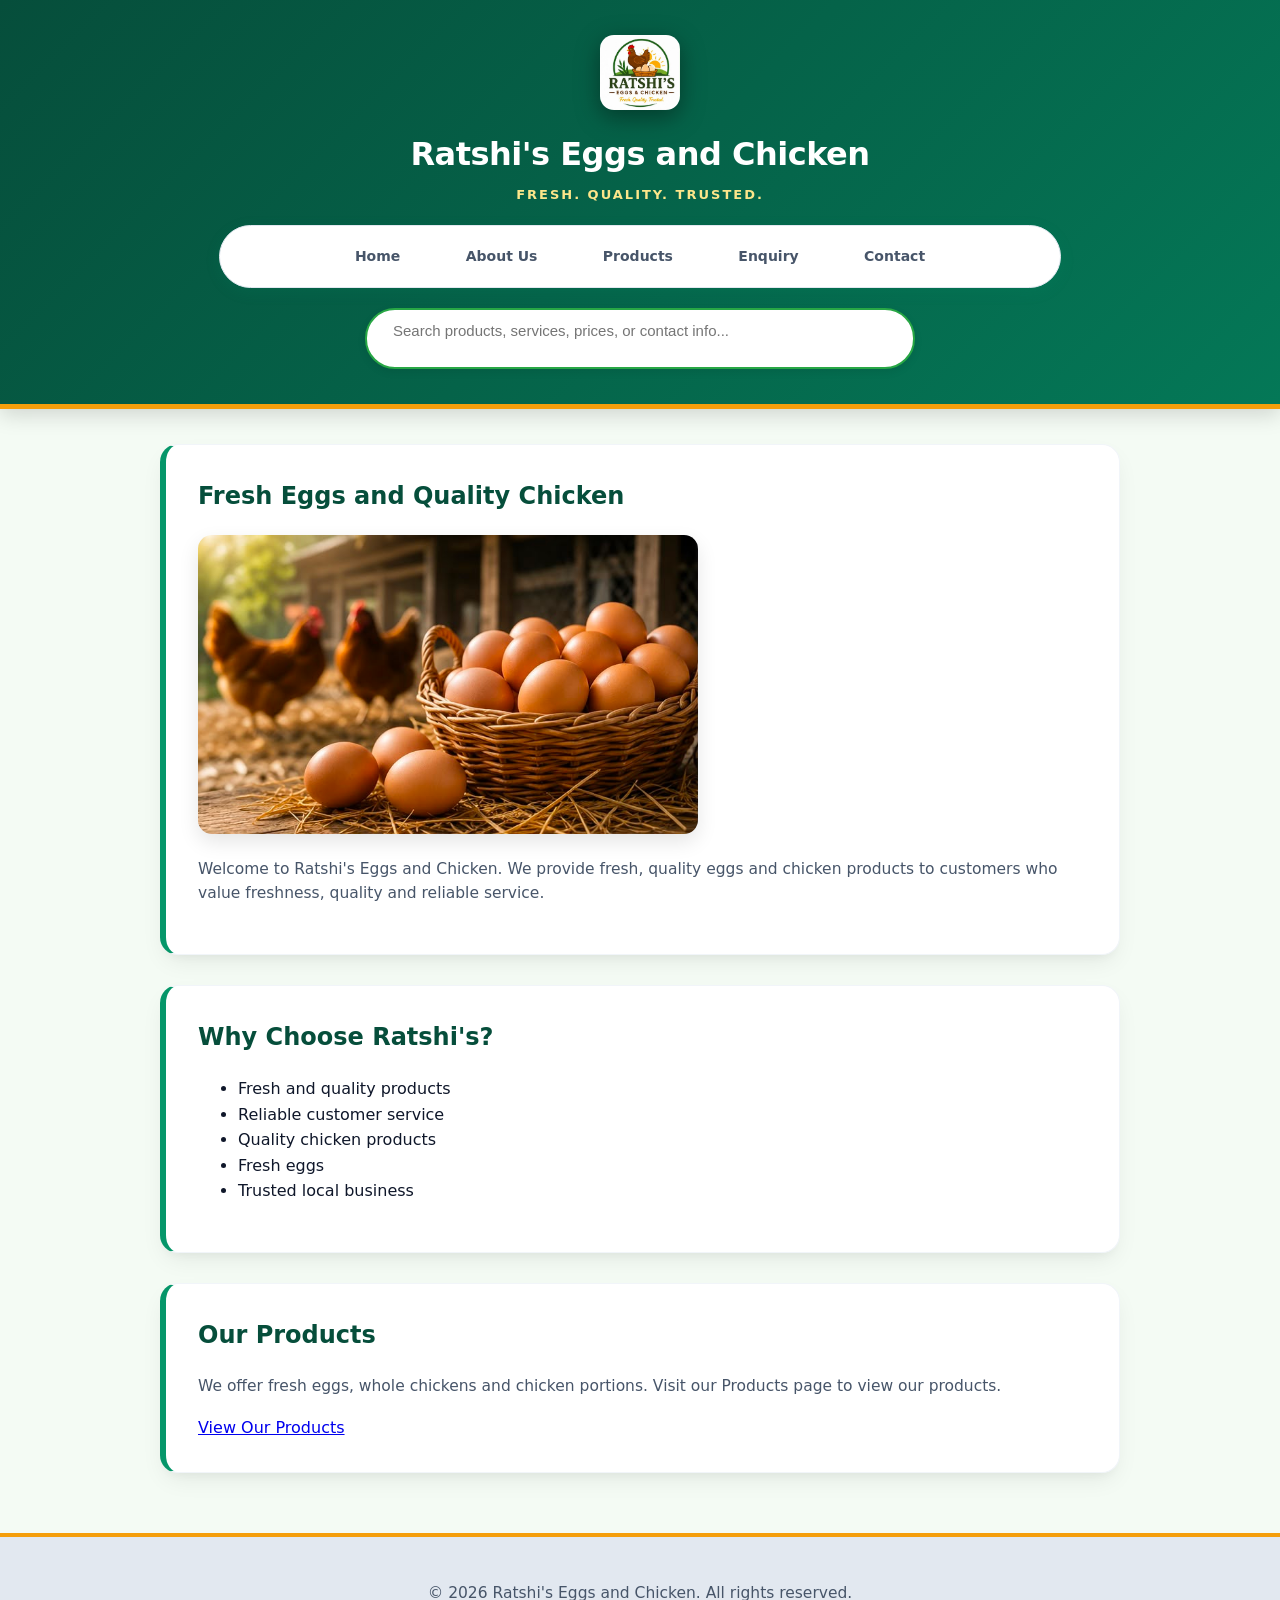
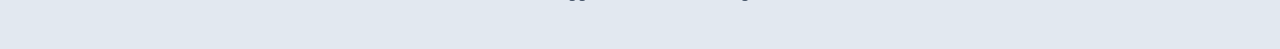
<file: index.html>
<!DOCTYPE html>
<html lang="en">

<head>
    
    <!-- Basic webpage information and SEO metadata -->
    <meta charset="UTF-8">
    <meta name="viewport" content="width=device-width, initial-scale=1.0">

    <meta name="description"
        content="Ratshi's Eggs and Chicken provides fresh eggs and quality chicken products in South Africa.">

    <meta name="keywords"
        content="fresh eggs, chicken, eggs, chicken products, Ratshi's Eggs and Chicken">

    <meta name="author" content="Ratshi's Eggs and Chicken">

    <title>Ratshi's Eggs and Chicken | Fresh Eggs and Chicken</title>
    <link rel="stylesheet" href="css/style.css">
</head>

<body>

    <!-- Website header containing the logo, business name and navigation -->
    <header>

        <img src="images/logo.png" width="80"
             alt="Ratshi's Eggs and Chicken logo"
             width="200">

        <h1>Ratshi's Eggs and Chicken</h1>

        <p>Fresh. Quality. Trusted.</p>

        <!-- Main website navigation -->
        <nav>
            <a href="index.html">Home</a> |
            <a href="about.html">About Us</a> |
            <a href="products.html">Products</a> |
            <a href="enquiry.html">Enquiry</a> |
            <a href="contact.html">Contact</a>
        </nav>
<!--  GLOBAL SEARCH BAR -->
      <div style="max-width: 550px; margin: 18px auto 10px auto; position: relative; font-family: 'Segoe UI', Tahoma, Geneva, Verdana, sans-serif;">
        <div style="display: flex; align-items: center; background: #ffffff; border: 2px solid #28a745; border-radius: 30px; padding: 4px 16px; box-shadow: 0 3px 8px rgba(0,0,0,0.08);">
          <span style="font-size: 18px; color: #28a745; margin-right: 10px;"></span>
          <input 
            type="text" 
            id="globalSearchInput" 
            onkeyup="searchEntireWebsite()" 
            placeholder="Search products, services, prices, or contact info..." 
            style="width: 100%; border: none; outline: none; font-size: 15px; color: #333; background: transparent; padding: 8px 0;"
          >
        </div>

        <!-- SEARCH RESULTS DROPDOWN MODAL -->
        <div id="globalSearchResults" style="display: none; position: absolute; top: 110%; left: 0; right: 0; background: #ffffff; border: 1px solid #e0e0e0; border-radius: 12px; box-shadow: 0 8px 24px rgba(0,0,0,0.15); z-index: 1000; padding: 16px; text-align: left;">
          <div style="display: flex; justify-content: space-between; align-items: center; border-bottom: 1px solid #f0f0f0; padding-bottom: 10px; margin-bottom: 10px;">
            <span style="font-weight: 600; color: #28a745; font-size: 14px; text-transform: uppercase; letter-spacing: 0.5px;">Search Results</span>
            <button onclick="closeSearchResults()" type="button" style="background: #f1f1f1; border: none; border-radius: 50%; width: 26px; height: 26px; cursor: pointer; font-weight: bold; color: #666; display: flex; align-items: center; justify-content: center;">✕</button>
          </div>
          <ul id="searchResultsList" style="list-style: none; padding: 0; margin: 0; max-height: 280px; overflow-y: auto;"></ul>
        </div>
      </div>
      </div>

      <!-- SEARCH RESULTS DROPDOWN -->
      <div id="globalSearchResults" style="display: none; max-width: 500px; margin: 10px auto; padding: 15px; background: #ffffff; border: 2px solid #28a745; border-radius: 8px; box-shadow: 0 4px 10px rgba(0,0,0,0.2); text-align: left; font-family: Arial, sans-serif;">
        <div style="display: flex; justify-content: space-between; align-items: center; border-bottom: 1px solid #ddd; padding-bottom: 8px;">
          <strong style="color: #28a745;">Search Results:</strong>
          <button onclick="closeSearchResults()" type="button" style="background: none; border: none; font-size: 16px; cursor: pointer; font-weight: bold;">✕</button>
        </div>
        <ul id="searchResultsList" style="list-style-type: none; padding: 0; margin: 10px 0 0 0;"></ul>
      </div>
    </header>

    <!-- Main content of the home page -->
    <main>
        
    </section>

        <!-- Introduction section -->
        <section>

            <h2>Fresh Eggs and Quality Chicken</h2>

            <img src="images/hero.jpg"
                 alt="Fresh eggs and chickens"
                 width="500">

            <p>
                Welcome to Ratshi's Eggs and Chicken. We provide fresh,
                quality eggs and chicken products to customers who value
                freshness, quality and reliable service.
            </p>

        </section>

        <!-- Section explaining why customers should choose the business -->
        <section>

            <h2>Why Choose Ratshi's?</h2>

            <ul>
                <li>Fresh and quality products</li>
                <li>Reliable customer service</li>
                <li>Quality chicken products</li>
                <li>Fresh eggs</li>
                <li>Trusted local business</li>
            </ul>

        </section>

        <!-- Short introduction to the products page -->
        <section>

            <h2>Our Products</h2>

            <p>
                We offer fresh eggs, whole chickens and chicken portions.
                Visit our Products page to view our products.
            </p>

            <a href="products.html">View Our Products</a>

        </section>

    </main>

    <!-- Website footer -->
    <footer>

        <p>&copy; 2026 Ratshi's Eggs and Chicken. All rights reserved.</p>

    </footer>
<script>
      function filterAssist() {
        let input = document.getElementById('assistSearch').value.toLowerCase();
        let items = document.getElementsByClassName('assist-item');

        for (let i = 0; i < items.length; i++) {
          let text = items[i].innerText.toLowerCase();
          if (text.includes(input)) {
            items[i].style.display = ""; // Show matching help card
          } else {
            items[i].style.display = "none"; // Hide non-matching card
          }
        }
      }
    </script>
    <script>
  // Site-wide pages database
  const sitePages = [
    { name: "Fresh Eggs (Tray of 30, Organic, Brown)", url: "products.html", desc: "View our range of farm-fresh eggs and pricing." },
    { name: "Fresh Whole Chicken & Portions", url: "products.html", desc: "Explore whole chicken, wings, drumsticks, and portions." },
    { name: "Product Prices & Enquiries", url: "enquiry.html", desc: "Inquire about prices, stock availability, and bulk orders." },
    { name: "Volunteering & Sponsorship", url: "enquiry.html", desc: "Become a partner, sponsor, or volunteer with us." },
    { name: "About Ratshi's Eggs and Chicken", url: "about.html", desc: "Learn about our farm background, mission, and quality." },
    { name: "Contact Us & Direct Messages", url: "contact.html", desc: "Send us a general message or get in touch directly." },
    { name: "Home Page", url: "index.html", desc: "Welcome to Ratshi's Eggs and Chicken official site." }
  ];

  function searchEntireWebsite() {
    let query = document.getElementById('globalSearchInput').value.toLowerCase().trim();
    let resultsBox = document.getElementById('globalSearchResults');
    let resultsList = document.getElementById('searchResultsList');

    if (query === "") {
      resultsBox.style.display = "none";
      return;
    }

    resultsList.innerHTML = "";
    let matches = sitePages.filter(page => 
      page.name.toLowerCase().includes(query) || 
      page.desc.toLowerCase().includes(query)
    );

    if (matches.length > 0) {
      matches.forEach(item => {
        let li = document.createElement('li');
        li.style.padding = "8px 0";
        li.style.borderBottom = "1px solid #eee";
        li.innerHTML = `<a href="${item.url}" style="color: #007bff; font-weight: bold; text-decoration: none;">${item.name}</a><br><small style="color: #555;">${item.desc}</small>`;
        resultsList.appendChild(li);
      });
    } else {
      resultsList.innerHTML = `<li style="color: #888; padding: 8px 0;">No results found for "${query}". Try searching "eggs", "chicken", "price", or "volunteer".</li>`;
    }

    resultsBox.style.display = "block";
  }

  function closeSearchResults() {
    document.getElementById('globalSearchResults').style.display = "none";
    document.getElementById('globalSearchInput').value = "";
  }
</script>
<script>
  const sitePages = [
    { name: "Fresh Organic Eggs", url: "products.html", desc: "Tray of 30 brown, free-range, organic eggs." },
    { name: "Fresh Chicken & Portions", url: "products.html", desc: "Whole chicken, breasts, drumsticks, and wings." },
    { name: "Product Prices & Availability", url: "enquiry.html", desc: "Inquire about costs, current stock, and bulk pricing." },
    { name: "Volunteer & Sponsorship Opportunities", url: "enquiry.html", desc: "Join us as a sponsor or volunteer for our community farm project." },
    { name: "About Ratshi's Eggs and Chicken", url: "about.html", desc: "Our background, vision, mission, and quality standards." },
    { name: "Contact Us", url: "contact.html", desc: "Send direct messages, inquiries, and customer feedback." },
    { name: "Home Page", url: "index.html", desc: "Welcome to Ratshi's Eggs and Chicken official site." }
  ];

  function searchEntireWebsite() {
    let query = document.getElementById('globalSearchInput').value.toLowerCase().trim();
    let resultsBox = document.getElementById('globalSearchResults');
    let resultsList = document.getElementById('searchResultsList');

    if (query === "") {
      resultsBox.style.display = "none";
      return;
    }

    resultsList.innerHTML = "";
    let matches = sitePages.filter(page => 
      page.name.toLowerCase().includes(query) || 
      page.desc.toLowerCase().includes(query)
    );

    if (matches.length > 0) {
      matches.forEach(item => {
        let li = document.createElement('li');
        li.style.padding = "10px 8px";
        li.style.borderBottom = "1px solid #f5f5f5";
        li.innerHTML = `
          <a href="${item.url}" style="color: #28a745; font-weight: 600; text-decoration: none; font-size: 15px; display: block;">${item.name}</a>
          <span style="color: #666; font-size: 13px;">${item.desc}</span>
        `;
        resultsList.appendChild(li);
      });
    } else {
      resultsList.innerHTML = `
        <li style="color: #888; padding: 12px 8px; font-size: 14px; text-align: center;">
          No matching pages found for "<strong>${query}</strong>". Try searching <em>eggs</em>, <em>chicken</em>, or <em>price</em>.
        </li>
      `;
    }

    resultsBox.style.display = "block";
  }

  function closeSearchResults() {
    document.getElementById('globalSearchResults').style.display = "none";
    document.getElementById('globalSearchInput').value = "";
  }
</script>
</body>



</html>
</file>
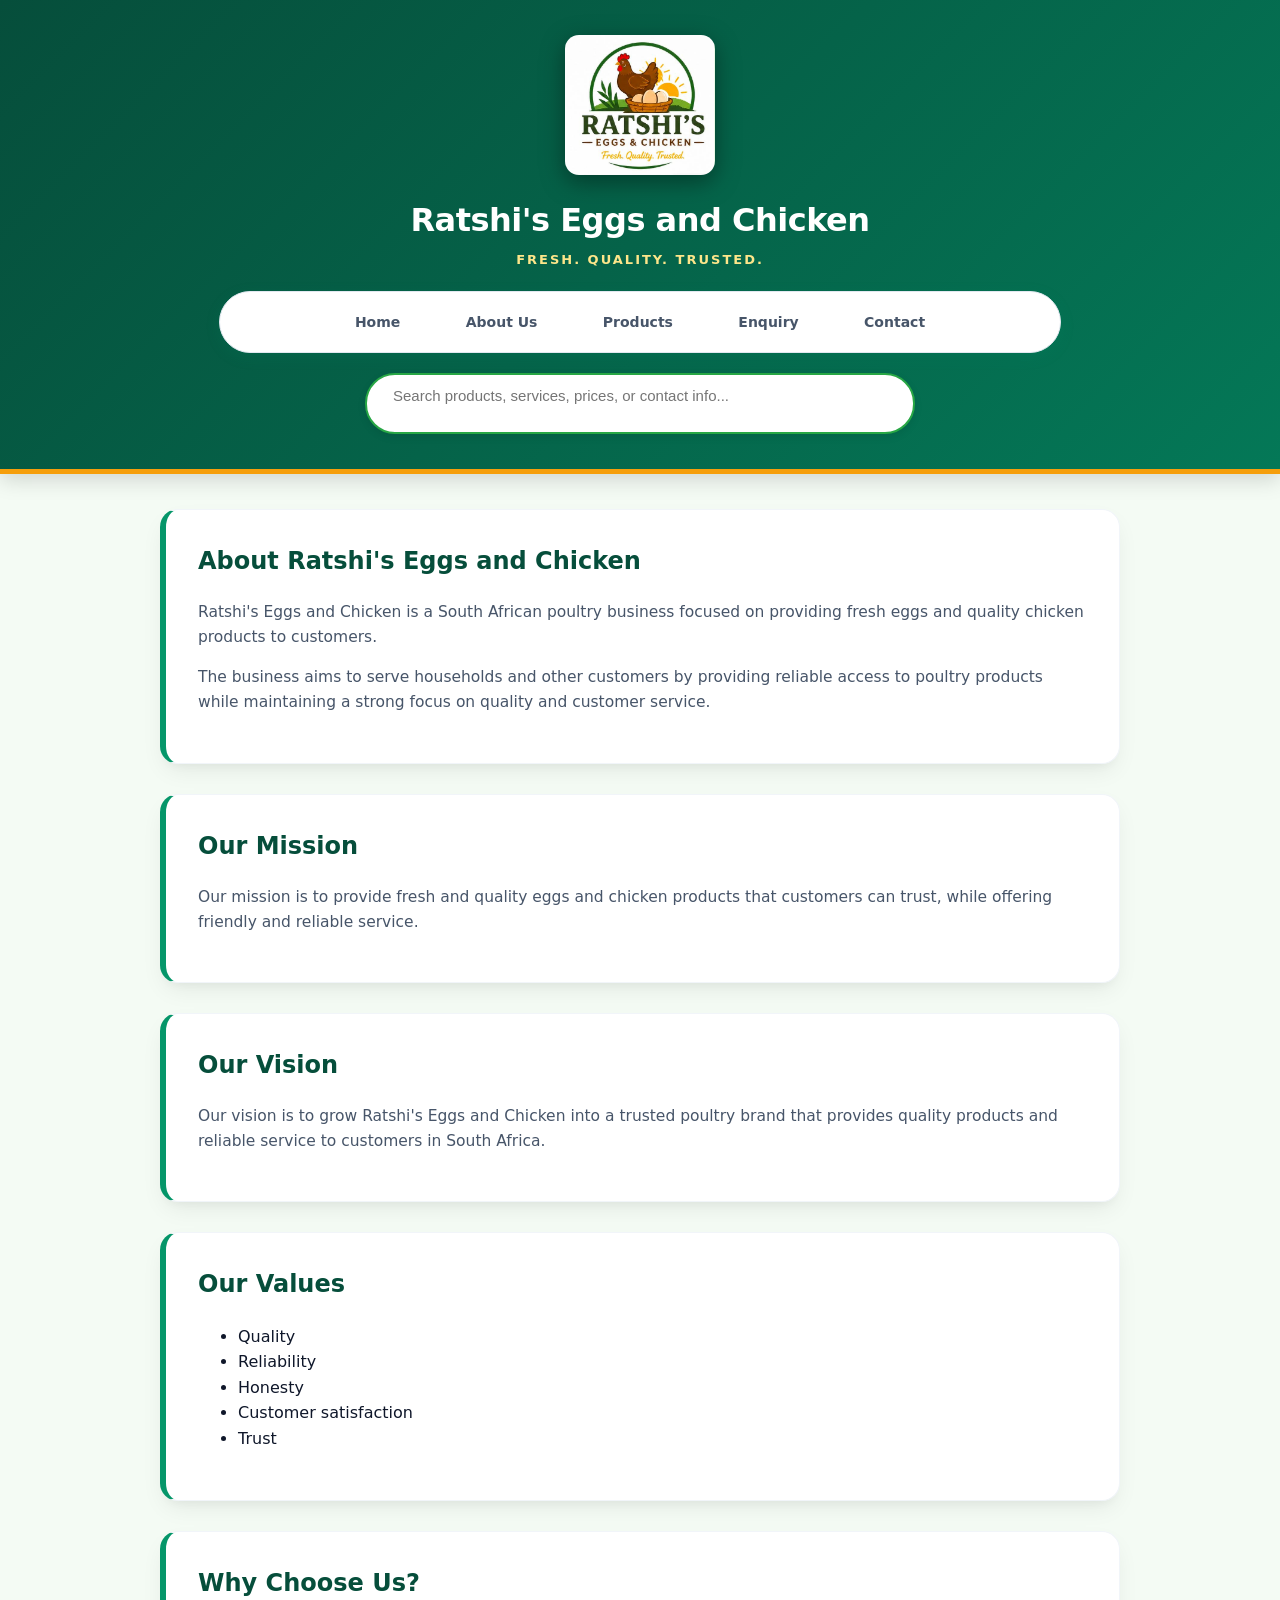
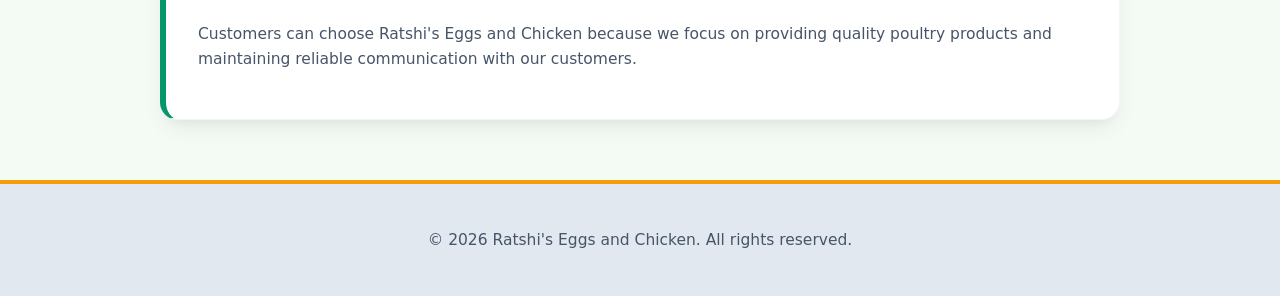
<file: about.html>
<!DOCTYPE html>
<html lang="en">

<head>

    
    <!-- Basic webpage information and SEO metadata -->
    <meta charset="UTF-8">
    <meta name="viewport" content="width=device-width, initial-scale=1.0">

    <meta name="description"
        content="Learn about Ratshi's Eggs and Chicken, our mission, vision and commitment to providing quality poultry products.">

    <meta name="keywords"
        content="Ratshi's Eggs and Chicken, about us, eggs, chicken, poultry">

    <meta name="author" content="Ratshi's Eggs and Chicken">

    <title>About Us | Ratshi's Eggs and Chicken</title>
    <link rel="stylesheet" href="css/style.css">
</head>

<body>

    <!-- Website header and navigation -->
    <header>

        <img src="images/logo.png"
             alt="Ratshi's Eggs and Chicken logo"
             width="200">

        <h1>Ratshi's Eggs and Chicken</h1>

        <p>Fresh. Quality. Trusted.</p>

        <!-- Main website navigation -->
        <nav>
            <a href="index.html">Home</a> |
            <a href="about.html">About Us</a> |
            <a href="products.html">Products</a> |
            <a href="enquiry.html">Enquiry</a> |
            <a href="contact.html">Contact</a>
        </nav>
        <!-- PROFESSIONAL GLOBAL SEARCH BAR -->
      <div style="max-width: 550px; margin: 18px auto 10px auto; position: relative; font-family: 'Segoe UI', Tahoma, Geneva, Verdana, sans-serif;">
        <div style="display: flex; align-items: center; background: #ffffff; border: 2px solid #28a745; border-radius: 30px; padding: 4px 16px; box-shadow: 0 3px 8px rgba(0,0,0,0.08);">
          <span style="font-size: 18px; color: #28a745; margin-right: 10px;"></span>
          <input 
            type="text" 
            id="globalSearchInput" 
            onkeyup="searchEntireWebsite()" 
            placeholder="Search products, services, prices, or contact info..." 
            style="width: 100%; border: none; outline: none; font-size: 15px; color: #333; background: transparent; padding: 8px 0;"
          >
        </div>

        <!-- SEARCH RESULTS DROPDOWN MODAL -->
        <div id="globalSearchResults" style="display: none; position: absolute; top: 110%; left: 0; right: 0; background: #ffffff; border: 1px solid #e0e0e0; border-radius: 12px; box-shadow: 0 8px 24px rgba(0,0,0,0.15); z-index: 1000; padding: 16px; text-align: left;">
          <div style="display: flex; justify-content: space-between; align-items: center; border-bottom: 1px solid #f0f0f0; padding-bottom: 10px; margin-bottom: 10px;">
            <span style="font-weight: 600; color: #28a745; font-size: 14px; text-transform: uppercase; letter-spacing: 0.5px;">Search Results</span>
            <button onclick="closeSearchResults()" type="button" style="background: #f1f1f1; border: none; border-radius: 50%; width: 26px; height: 26px; cursor: pointer; font-weight: bold; color: #666; display: flex; align-items: center; justify-content: center;">✕</button>
          </div>
          <ul id="searchResultsList" style="list-style: none; padding: 0; margin: 0; max-height: 280px; overflow-y: auto;"></ul>
        </div>
      </div>

    </header>

    <!-- Main content of the About Us page -->
    <main>

        <!-- Business information section -->
        <section>

            <h2>About Ratshi's Eggs and Chicken</h2>

            <p>
                Ratshi's Eggs and Chicken is a South African poultry
                business focused on providing fresh eggs and quality
                chicken products to customers.
            </p>

            <p>
                The business aims to serve households and other customers
                by providing reliable access to poultry products while
                maintaining a strong focus on quality and customer service.
            </p>

        </section>

        <!-- Business mission section -->
        <section>

            <h2>Our Mission</h2>

            <p>
                Our mission is to provide fresh and quality eggs and
                chicken products that customers can trust, while offering
                friendly and reliable service.
            </p>

        </section>

        <!-- Business vision section -->
        <section>

            <h2>Our Vision</h2>

            <p>
                Our vision is to grow Ratshi's Eggs and Chicken into a
                trusted poultry brand that provides quality products and
                reliable service to customers in South Africa.
            </p>

        </section>

        <!-- Business values section -->
        <section>

            <h2>Our Values</h2>

            <ul>
                <li>Quality</li>
                <li>Reliability</li>
                <li>Honesty</li>
                <li>Customer satisfaction</li>
                <li>Trust</li>
            </ul>

        </section>

        <!-- Explanation of the business's competitive value -->
        <section>

            <h2>Why Choose Us?</h2>

            <p>
                Customers can choose Ratshi's Eggs and Chicken because
                we focus on providing quality poultry products and
                maintaining reliable communication with our customers.
            </p>

        </section>

    </main>

    <!-- Website footer -->
    <footer>

        <p>&copy; 2026 Ratshi's Eggs and Chicken. All rights reserved.</p>

    </footer>
<script>
  const sitePages = [
    { name: "Fresh Organic Eggs", url: "products.html", desc: "Tray of 30 brown, free-range, organic eggs." },
    { name: "Fresh Chicken & Portions", url: "products.html", desc: "Whole chicken, breasts, drumsticks, and wings." },
    { name: "Product Prices & Availability", url: "enquiry.html", desc: "Inquire about costs, current stock, and bulk pricing." },
    { name: "Volunteer & Sponsorship Opportunities", url: "enquiry.html", desc: "Join us as a sponsor or volunteer for our community farm project." },
    { name: "About Ratshi's Eggs and Chicken", url: "about.html", desc: "Our background, vision, mission, and quality standards." },
    { name: "Contact Us", url: "contact.html", desc: "Send direct messages, inquiries, and customer feedback." },
    { name: "Home Page", url: "index.html", desc: "Welcome to Ratshi's Eggs and Chicken official site." }
  ];

  function searchEntireWebsite() {
    let query = document.getElementById('globalSearchInput').value.toLowerCase().trim();
    let resultsBox = document.getElementById('globalSearchResults');
    let resultsList = document.getElementById('searchResultsList');

    if (query === "") {
      resultsBox.style.display = "none";
      return;
    }

    resultsList.innerHTML = "";
    let matches = sitePages.filter(page => 
      page.name.toLowerCase().includes(query) || 
      page.desc.toLowerCase().includes(query)
    );

    if (matches.length > 0) {
      matches.forEach(item => {
        let li = document.createElement('li');
        li.style.padding = "10px 8px";
        li.style.borderBottom = "1px solid #f5f5f5";
        li.innerHTML = `
          <a href="${item.url}" style="color: #28a745; font-weight: 600; text-decoration: none; font-size: 15px; display: block;">${item.name}</a>
          <span style="color: #666; font-size: 13px;">${item.desc}</span>
        `;
        resultsList.appendChild(li);
      });
    } else {
      resultsList.innerHTML = `
        <li style="color: #888; padding: 12px 8px; font-size: 14px; text-align: center;">
          No matching pages found for "<strong>${query}</strong>". Try searching <em>eggs</em>, <em>chicken</em>, or <em>price</em>.
        </li>
      `;
    }

    resultsBox.style.display = "block";
  }

  function closeSearchResults() {
    document.getElementById('globalSearchResults').style.display = "none";
    document.getElementById('globalSearchInput').value = "";
  }
</script>
</body>

</html>
</file>
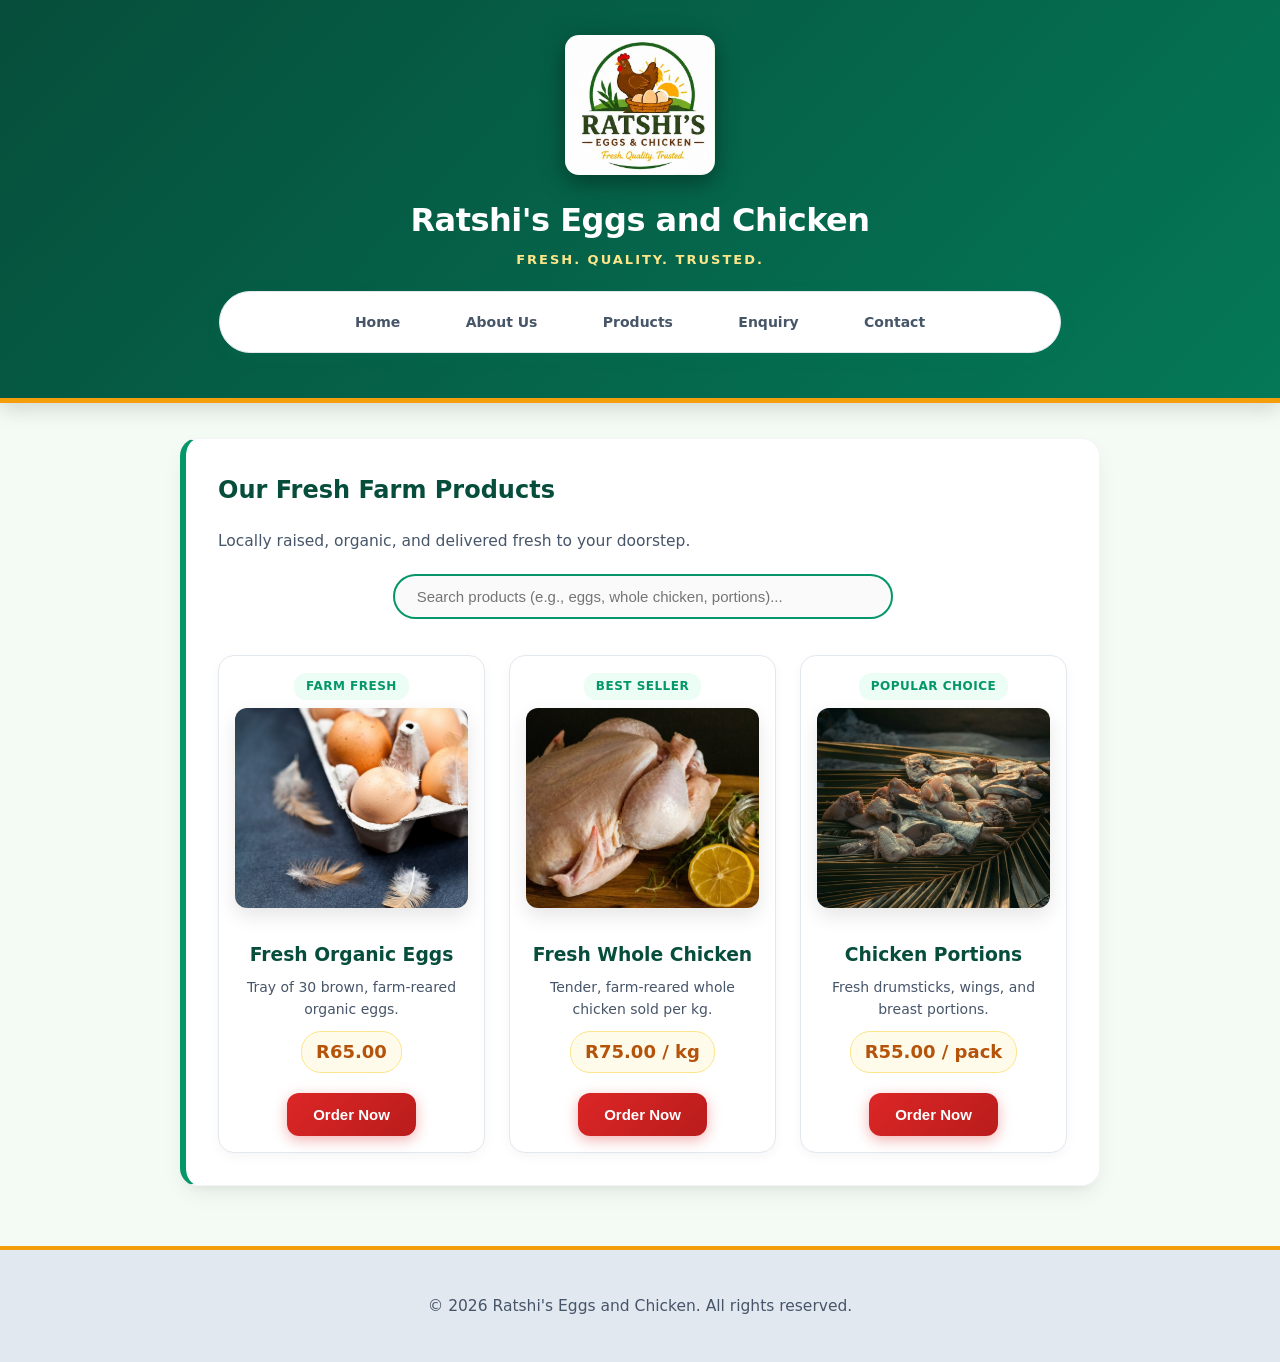
<file: products.html>
<!DOCTYPE html>
<html lang="en">

<head>
    <!-- Basic webpage information and SEO metadata -->
    <meta charset="UTF-8">
    <meta name="viewport" content="width=device-width, initial-scale=1.0">

    <meta name="description"
        content="Explore fresh eggs, whole chicken and chicken portions available from Ratshi's Eggs and Chicken.">

    <meta name="keywords"
        content="fresh eggs, whole chicken, chicken portions, poultry products, Ratshi's Eggs and Chicken">

    <meta name="author" content="Ratshi's Eggs and Chicken">

    <title>Products | Ratshi's Eggs and Chicken</title>
    <link rel="stylesheet" href="css/style.css">
</head>

<body>

    <!-- Website header and navigation -->
    <header>

        <img src="images/logo.png"
             alt="Ratshi's Eggs and Chicken logo"
             width="200">

        <h1>Ratshi's Eggs and Chicken</h1>

        <p>Fresh. Quality. Trusted.</p>

        <!-- Main website navigation -->
        <nav>
            <a href="index.html">Home</a> |
            <a href="about.html">About Us</a> |
            <a href="products.html">Products</a> |
            <a href="enquiry.html">Enquiry</a> |
            <a href="contact.html">Contact</a>
        </nav>

    </header>

    <!-- Main content containing the available products -->
    <main>
<main>
  <section>
    <h2>Our Fresh Farm Products</h2>
    <p>Locally raised, organic, and delivered fresh to your doorstep.</p>

    <!-- PRODUCT SEARCH FILTER -->
    <div style="margin: 20px 0; text-align: center;">
      <input 
        type="text" 
        id="searchInput" 
        onkeyup="filterProducts()" 
        placeholder=" Search products (e.g., eggs, whole chicken, portions)..." 
        style="width: 100%; max-width: 500px; padding: 12px 18px; border-radius: 25px; border: 2px solid #059669; font-size: 15px; outline: none;"
      >
    </div>

    <!-- HIGH-CONVERTING PRODUCT GRID -->
    <div class="product-grid">

      <!-- PRODUCT 1: ORGANIC EGGS -->
      <div class="product-card">
        <span class="badge">Farm Fresh</span>
        <img src="images/eggs.jpg" alt="Fresh Organic Brown Eggs Tray">
        <h3 style="margin: 12px 0 6px 0; color: #064E3B;">Fresh Organic Eggs</h3>
        <p style="margin: 0; font-size: 14px; color: #475569;">Tray of 30 brown, farm-reared organic eggs.</p>
        <div class="price-tag">R65.00</div>
        <div style="margin-top: 10px;">
          <a href="enquiry.html"><button class="btn-order" type="button">Order Now</button></a>
        </div>
      </div>

      <!-- PRODUCT 2: WHOLE CHICKEN -->
      <div class="product-card">
        <span class="badge">Best Seller</span>
        <img src="images/whole-chicken.jpg" alt="Fresh Whole Chicken">
        <h3 style="margin: 12px 0 6px 0; color: #064E3B;">Fresh Whole Chicken</h3>
        <p style="margin: 0; font-size: 14px; color: #475569;">Tender, farm-reared whole chicken sold per kg.</p>
        <div class="price-tag">R75.00 / kg</div>
        <div style="margin-top: 10px;">
          <a href="enquiry.html"><button class="btn-order" type="button">Order Now</button></a>
        </div>
      </div>

      <!-- PRODUCT 3: CHICKEN PORTIONS -->
      <div class="product-card">
        <span class="badge">Popular Choice</span>
        <img src="images/chicken-portions.jpg" alt="Chicken Portions Drumsticks and Wings">
        <h3 style="margin: 12px 0 6px 0; color: #064E3B;">Chicken Portions</h3>
        <p style="margin: 0; font-size: 14px; color: #475569;">Fresh drumsticks, wings, and breast portions.</p>
        <div class="price-tag">R55.00 / pack</div>
        <div style="margin-top: 10px;">
          <a href="enquiry.html"><button class="btn-order" type="button">Order Now</button></a>
        </div>
      </div>

    </div>
  </section>
</main>

       

    </main>

    <!-- Website footer -->
    <footer>

        <p>&copy; 2026 Ratshi's Eggs and Chicken. All rights reserved.</p>

    </footer>
<script>
      function filterProducts() {
        let input = document.getElementById('searchInput').value.toLowerCase();
        let sections = document.getElementsByTagName('section');

        for (let i = 0; i < sections.length; i++) {
          let text = sections[i].innerText.toLowerCase();
          // Skip hiding the search bar section itself
          if (sections[i].querySelector('#searchInput')) continue;

          if (text.includes(input)) {
            sections[i].style.display = ""; // Show matching product section
          } else {
            sections[i].style.display = "none"; // Hide non-matching product section
          }
        }
      }
    </script>
</body>

</html>
</file>
<file: css/style.css>
/* ==========================================================================
   RATSHI'S EGGS & CHICKEN - ENTICING & APPETIZING COMMERCIAL THEME
   ========================================================================== */

/* 1. Market-Tested Color Palette */
:root {
  --bg-fresh: #F4FBF4;             /* Soft Farm Cream Background */
  --card-white: #FFFFFF;           /* Pure White Container Background */
  --text-main: #0F172A;            /* Deep Charcoal Text for Crisp Contrast */
  --text-muted: #475569;           /* Soft Slate Text */
  
  --primary-green: #059669;        /* Fresh Organic Farm Green */
  --primary-dark: #064E3B;         /* Deep Forest Green Header */
  
  --accent-gold: #F59E0B;          /* Warm Rich Egg-Yolk Gold */
  --accent-gold-light: #FFFBEB;    /* Soft Amber Glow Highlight */
  
  --action-red: #DC2626;           /* High-Converting Buy/Order Button */
  --border-subtle: #E2E8F0;        /* Subtle Border Lines */
  
  --shadow-card: 0 10px 25px -5px rgba(0, 0, 0, 0.08), 0 8px 10px -6px rgba(0, 0, 0, 0.04);
  --shadow-hover: 0 20px 35px -10px rgba(5, 150, 105, 0.22);
}

/* 2. Base Setup */
body {
  font-family: 'Inter', 'Segoe UI', system-ui, -apple-system, sans-serif;
  background-color: var(--bg-fresh);
  color: var(--text-main);
  margin: 0;
  padding: 0;
  line-height: 1.6;
}

/* 3. Appetizing Header & Banner */
header {
  background: linear-gradient(135deg, #064E3B 0%, #047857 100%);
  color: #ffffff;
  text-align: center;
  padding: 35px 20px 25px 20px;
  border-bottom: 5px solid var(--accent-gold);
  box-shadow: 0 6px 20px rgba(0, 0, 0, 0.15);
}

header img {
  max-width: 150px;
  height: auto;
  filter: drop-shadow(0 6px 12px rgba(0, 0, 0, 0.3));
  transition: transform 0.3s ease;
}

header img:hover {
  transform: scale(1.05);
}

header h1 {
  margin: 12px 0 4px 0;
  font-size: 32px;
  font-weight: 800;
  letter-spacing: -0.5px;
}

header p {
  color: #FDE68A;
  font-weight: 700;
  text-transform: uppercase;
  font-size: 13px;
  letter-spacing: 2px;
  margin: 0;
}

/* 4. Sleek Navigation Pill Bar */
nav {
  background: var(--card-white);
  padding: 10px 20px;
  max-width: 800px;
  margin: 20px auto;
  border-radius: 40px;
  box-shadow: 0 4px 15px rgba(5, 150, 105, 0.12);
  border: 1px solid var(--border-subtle);
  display: flex;
  justify-content: center;
  flex-wrap: wrap;
  gap: 10px;
}

nav a {
  color: var(--text-muted);
  text-decoration: none;
  font-weight: 600;
  font-size: 14px;
  padding: 9px 20px;
  border-radius: 20px;
  transition: all 0.25s ease;
}

nav a:hover, nav a.active {
  background-color: var(--primary-green);
  color: #ffffff;
  box-shadow: 0 4px 12px rgba(5, 150, 105, 0.35);
  transform: translateY(-1px);
}

/* 5. Main Layout & Interactive Sections */
main {
  max-width: 960px;
  margin: 35px auto;
  padding: 0 20px;
}

section {
  background-color: var(--card-white);
  border-radius: 18px;
  padding: 32px;
  margin-bottom: 30px;
  border-left: 6px solid var(--primary-green);
  box-shadow: var(--shadow-card);
  border-top: 1px solid #F1F5F9;
  border-right: 1px solid #F1F5F9;
  border-bottom: 1px solid #F1F5F9;
  transition: all 0.3s ease;
}

section:hover {
  transform: translateY(-2px);
  box-shadow: var(--shadow-hover);
}

h2 {
  color: var(--primary-dark);
  margin-top: 0;
  font-size: 24px;
  font-weight: 700;
}

p {
  color: var(--text-muted);
  font-size: 15.5px;
}

/* ==========================================================================
   6. HIGH-ATTRACTION PRODUCT IMAGE & CARD STYLING (ENTICING UPGRADE)
   ========================================================================== */

/* Universal Image Styling: Curved Corners & Smooth Depth */
img {
  max-width: 100%;
  height: auto;
  border-radius: 14px;
  box-shadow: 0 8px 20px rgba(0, 0, 0, 0.1);
  transition: transform 0.4s cubic-bezier(0.165, 0.84, 0.44, 1), box-shadow 0.4s ease;
  object-fit: cover;
}

/* Interactive Hover Effect on Images */
img:hover {
  transform: scale(1.03);
  box-shadow: 0 14px 28px rgba(5, 150, 105, 0.25);
}

/* Dedicated Product Card Showcase Grid */
.product-grid {
  display: grid;
  grid-template-columns: repeat(auto-fit, minmax(260px, 1fr));
  gap: 24px;
  margin-top: 20px;
}

.product-card {
  background: var(--card-white);
  border-radius: 16px;
  padding: 16px;
  border: 1px solid #E2E8F0;
  box-shadow: 0 4px 12px rgba(0, 0, 0, 0.04);
  transition: all 0.3s ease;
  text-align: center;
}

.product-card:hover {
  transform: translateY(-5px);
  box-shadow: var(--shadow-hover);
  border-color: var(--primary-green);
}

.product-card img {
  width: 100%;
  height: 200px;
  object-fit: cover;
  border-radius: 12px;
  margin-bottom: 12px;
}

/* Price & Badge Highlights */
.price-tag {
  display: inline-block;
  background-color: var(--accent-gold-light);
  color: #B45309;
  font-weight: 800;
  font-size: 18px;
  padding: 6px 14px;
  border-radius: 20px;
  border: 1px solid #FDE68A;
  margin: 10px 0;
}

.badge {
  display: inline-block;
  background-color: #ECFDF5;
  color: var(--primary-green);
  font-size: 12px;
  font-weight: 700;
  text-transform: uppercase;
  padding: 4px 12px;
  border-radius: 12px;
  letter-spacing: 0.5px;
  margin-bottom: 8px;
}

/* 7. Conversion Buttons & Form Styling */
input[type="text"], input[type="email"], select, textarea {
  width: 100%;
  padding: 13px 16px;
  border: 2px solid var(--border-subtle);
  border-radius: 12px;
  margin-bottom: 16px;
  box-sizing: border-box;
  font-size: 15px;
  background-color: #FAFAFA;
  outline: none;
  transition: all 0.2s ease;
}

input[type="text"]:focus, input[type="email"]:focus, select:focus, textarea:focus {
  border-color: var(--primary-green);
  background-color: #FFFFFF;
  box-shadow: 0 0 0 4px rgba(5, 150, 105, 0.15);
}

button, input[type="submit"] {
  background: linear-gradient(135deg, var(--primary-green) 0%, #047857 100%);
  color: #ffffff;
  border: none;
  padding: 13px 26px;
  border-radius: 12px;
  font-weight: 700;
  font-size: 15px;
  cursor: pointer;
  box-shadow: 0 4px 14px rgba(5, 150, 105, 0.3);
  transition: all 0.25s ease;
}

button:hover, input[type="submit"]:hover {
  transform: translateY(-2px);
  box-shadow: 0 6px 20px rgba(5, 150, 105, 0.45);
}

/* High-Impact Order Button */
.btn-order {
  background: linear-gradient(135deg, var(--action-red) 0%, #B91C1C 100%) !important;
  box-shadow: 0 4px 14px rgba(220, 38, 38, 0.35) !important;
}

.btn-order:hover {
  box-shadow: 0 6px 22px rgba(220, 38, 38, 0.5) !important;
}

/* 8. Professional Footer */
footer {
  text-align: center;
  padding: 28px 20px;
  color: var(--text-muted);
  font-size: 14px;
  background-color: #E2E8F0;
  margin-top: 60px;
  border-top: 4px solid var(--accent-gold);
}
</file>
